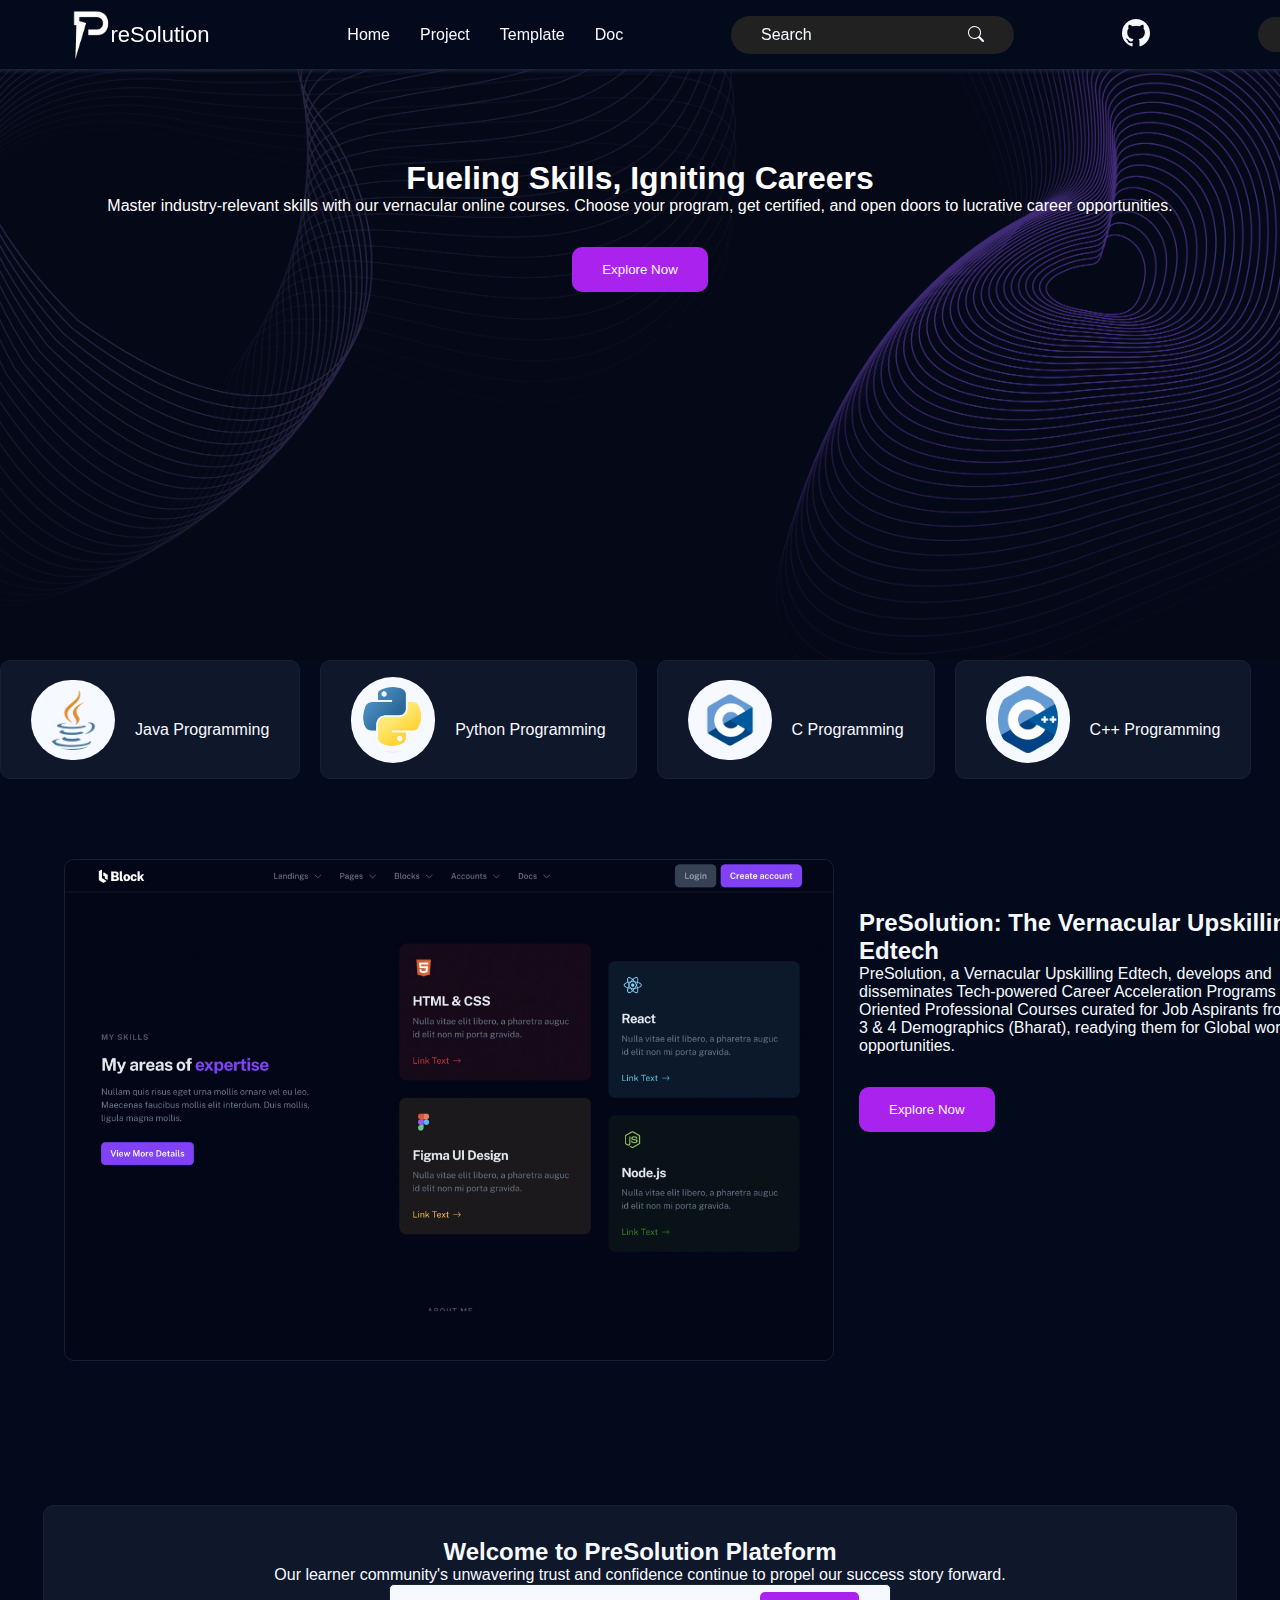
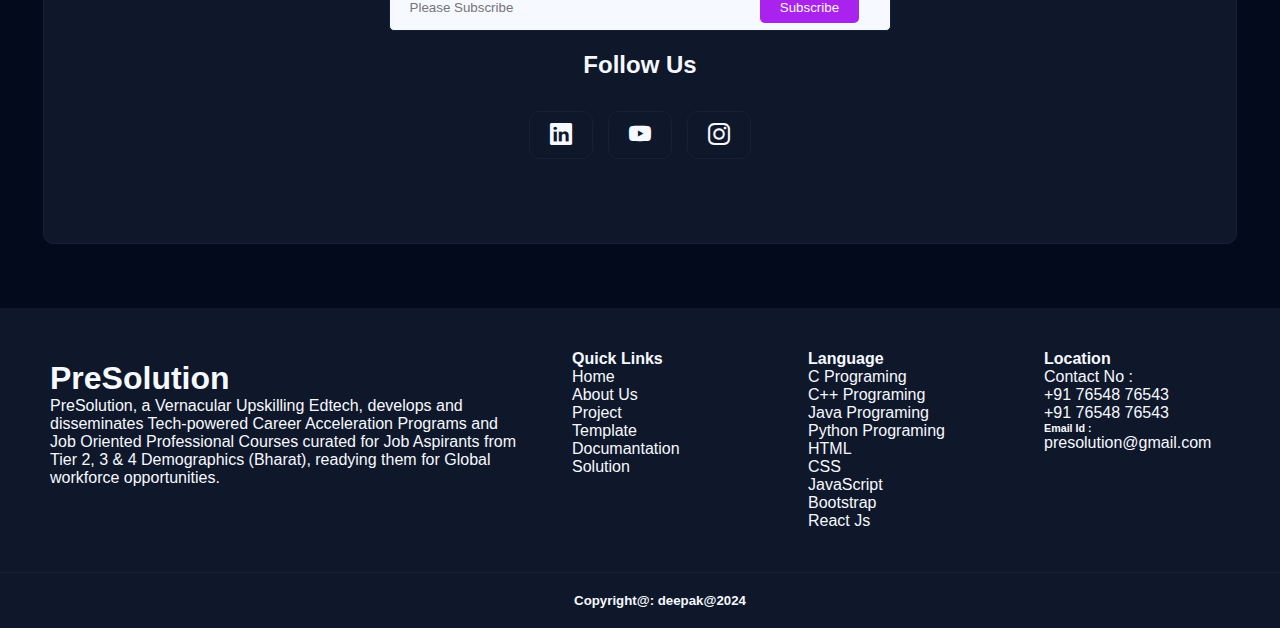
<file: index.html>
<!doctype html>
<html lang="en">
  <head>
    <meta charset="utf-8">
    <meta name="viewport" content="width=device-width, initial-scale=1">
    <title>Bootstrap demo</title>
    <link href="https://cdn.jsdelivr.net/npm/bootstrap@5.3.2/dist/css/bootstrap.min.css" rel="stylesheet" integrity="sha384-T3c6CoIi6uLrA9TneNEoa7RxnatzjcDSCmG1MXxSR1GAsXEV/Dwwykc2MPK8M2HN" crossorigin="anonymous">
    <link rel="stylesheet" href="https://cdn.jsdelivr.net/npm/bootstrap-icons@1.11.3/font/bootstrap-icons.min.css">
    <link rel="stylesheet" type="text/css" href="assets/css/style.css">
    <style>
      .home{
        background-image: url("herobg.png");
        background-repeat: no-repeat;
        background-size: cover;
        height: 500px;
      }
    </style>
  </head>
  <body>
    <header>
      <div class="logo"><img src="assets/images/logosm.png" width="100px"><span>reSolution</span></div>
      <nav class="navbar">
        <i class="bi bi-x close-btn btn"></i>
        <li><a href="#">Home</a></li>
        <li><a href="#">Project</a></li>
        <li><a href="#">Template</a></li>
        <li><a href="#">Doc</a></li>
      </nav>
      <div class="search-box">
        <input type="text" name="" placeholder="Search"><i class="bi bi-search search-icon"></i>
      </div>
      <div class="icon"><a href="https://github.com/deepak-mygit"><i class="bi bi-github"></i></i></a></div>
      <a href="login.html"><button type="button" class="loginbtn">Login</button></a>
      <div class="btn">
        <i class="bi bi-list menu-btn"></i>
      </div>
    </header>
    <div class="home">
      <h1>Fueling Skills, Igniting Careers</h1>
      <p>Master industry-relevant skills with our vernacular online courses. Choose your program, get certified, and open doors to lucrative career opportunities.</p>
      <div class="info-btn">
        <button type="btn">Explore Now</button>
      </div>
    </div>

    <div class="container mt-5">
      <div class="row">
        <div class="col-12">
          <div class="course-card col-3">
              <img src="assets/images/java.png" width="60px">
              <p>Java Programming</p>
          </div>
          <div class="course-card col-3">
              <img src="assets/images/python.png" width="60px">
              <p>Python Programming</p>
          </div>
          <div class="course-card col-3">
              <img src="assets/images/c.png" width="60px">
              <p>C Programming</p>
          </div>
          <div class="course-card col-3">
              <img src="assets/images/c++.png" width="60px">
              <p>C++ Programming</p>
          </div>
        </div>
            
      </div>
    </div>

    <div class="about">
        <img src="assets/images/about.jpg">
      <div class="content">  
        <h2>PreSolution: The Vernacular Upskilling Edtech</h2>
        <p>PreSolution, a Vernacular Upskilling Edtech, develops and disseminates Tech-powered Career Acceleration Programs and Job Oriented Professional Courses curated for Job Aspirants from Tier 2, 3 & 4 Demographics (Bharat), readying them for Global workforce opportunities.</p>
        <div class="info-btn">
          <button type="btn">Explore Now</button>
        </div>
      </div>
    </div>

    <div class="basic-info">
      <h2>Welcome to PreSolution Plateform</h2>
      <p>Our learner community's unwavering trust and confidence continue to propel our success story forward.</p>
      <div class="subscribe">
        <input type="text" name="" placeholder="Please Subscribe"><button>Subscribe</button>
      </div>
      <div class="follow">
        <h2>Follow Us</h2>
        <div class="link">
          <i class="bi bi-linkedin"></i>
          <i class="bi bi-youtube"></i>
          <i class="bi bi-instagram"></i>
        </div>
      </div>
    </div>

    <footer>
      <div class="container footer">
        <div class="box-info">
          <h1>PreSolution</h1>
          <p>PreSolution, a Vernacular Upskilling Edtech, develops and disseminates Tech-powered Career Acceleration Programs and Job Oriented Professional Courses curated for Job Aspirants from Tier 2, 3 & 4 Demographics (Bharat), readying them for Global workforce opportunities.</p>
        </div>
        <div class="box-link">
        <div class="box">
          <h4>Quick Links</h4>
          <li><a href="">Home</a></li>
          <li><a href="">About Us</a></li>
          <li><a href="">Project</a></li>
          <li><a href="">Template</a></li>
          <li><a href="">Documantation</a></li>
          <li><a href="">Solution</a></li>
        </div>
        <div class="box">
          <h4>Language</h4>
          <li><a href="">C Programing</a></li>
          <li><a href="">C++ Programing</a></li>
          <li><a href="">Java Programing</a></li>
          <li><a href="">Python Programing</a></li>
          <li><a href="">HTML</a></li>
          <li><a href="">CSS</a></li>
          <li><a href="">JavaScript</a></li>
          <li><a href="">Bootstrap</a></li>
          <li><a href="">React Js</a></li>
        </div>
        <div class="box">
          <h4>Location</h4>
          <p>Contact No :</p>
          <li>+91 76548 76543</li>
          <li>+91 76548 76543</li>

          <h6 class="mt-4">Email Id :</h6>
          <p>presolution@gmail.com</p>
        </div>
        </div>
      </div>
    </footer>
    <div class="bottom">
      <h5>Copyright@: deepak@2024</h5>
    </div>
    
    <script src="https://cdn.jsdelivr.net/npm/bootstrap@5.3.2/dist/js/bootstrap.bundle.min.js" integrity="sha384-C6RzsynM9kWDrMNeT87bh95OGNyZPhcTNXj1NW7RuBCsyN/o0jlpcV8Qyq46cDfL" crossorigin="anonymous"></script>
    <script type="text/javascript" src="assets/js/main.js"></script>
  </body>
</html>
</file>
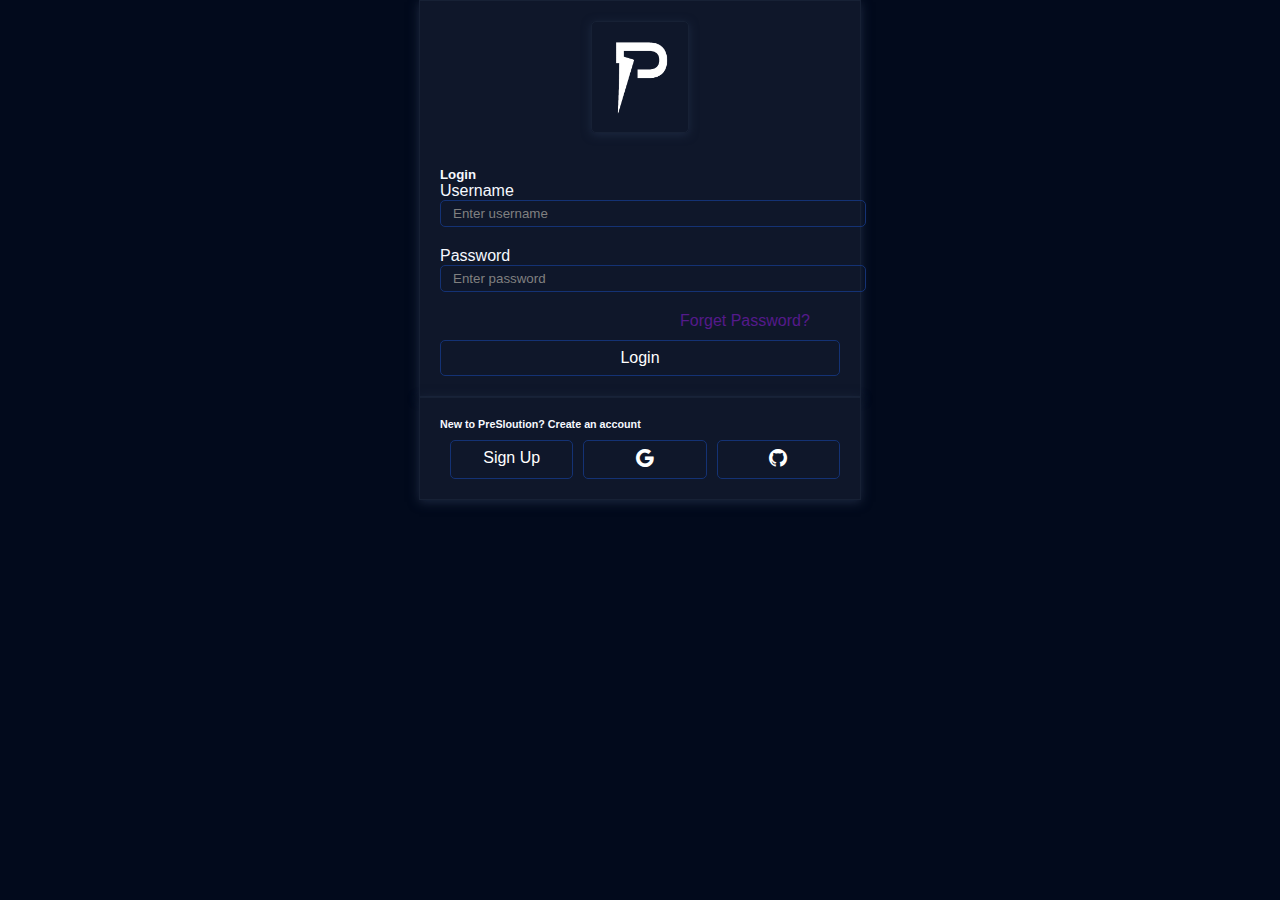
<file: login.html>
<!doctype html>
<html lang="en">
  <head>
    <meta charset="utf-8">
    <meta name="viewport" content="width=device-width, initial-scale=1">
    <title>Bootstrap demo</title>
    <link href="https://cdn.jsdelivr.net/npm/bootstrap@5.3.2/dist/css/bootstrap.min.css" rel="stylesheet" integrity="sha384-T3c6CoIi6uLrA9TneNEoa7RxnatzjcDSCmG1MXxSR1GAsXEV/Dwwykc2MPK8M2HN" crossorigin="anonymous">
    <link rel="stylesheet" href="https://cdn.jsdelivr.net/npm/bootstrap-icons@1.11.3/font/bootstrap-icons.min.css">
    <link rel="stylesheet" type="text/css" href="assets/css/style.css">
  </head>
  <body>
    <div class="container user-form card mt-5">
      <div class="user">
        <div class="box">
          <img src="assets/images/logosm.png" width="60px">
        </div>
      </div>
      <h5 class="text-center">Login</h5>
      <div>
        <form method="post">
          <div class="form-group">
            <label for="uname">Username</label>
            <input type="text" name="uname" placeholder="Enter username" >
          </div>
          <div class="form-group">
            <label for="password">Password</label>
            <input type="text" name="password" placeholder="Enter password" >
          </div>
          <a href="">Forget Password?</a>
          <div class="mt-3 logbtn">
            <a type="btn">Login</a>
          </div>
        </form>
      </div>
    </div>
    <div class="container user-form card mt-5">
      <h6 class="text-center">New to PreSloution? Create an account</h6>
      <div class="logbtn">
        <a href="signup.html" type="btn" class="log">Sign Up</a>
        <a type="btn" class="log"><i class="bi bi-google"></i></a>
        <a type="btn" class="log"><i class="bi bi-github"></i></a>
      </div>
    </div>
    
    <script src="https://cdn.jsdelivr.net/npm/bootstrap@5.3.2/dist/js/bootstrap.bundle.min.js" integrity="sha384-C6RzsynM9kWDrMNeT87bh95OGNyZPhcTNXj1NW7RuBCsyN/o0jlpcV8Qyq46cDfL" crossorigin="anonymous"></script>
    <script type="text/javascript" src="assets/js/main.js"></script>
  </body>
</html>
</file>
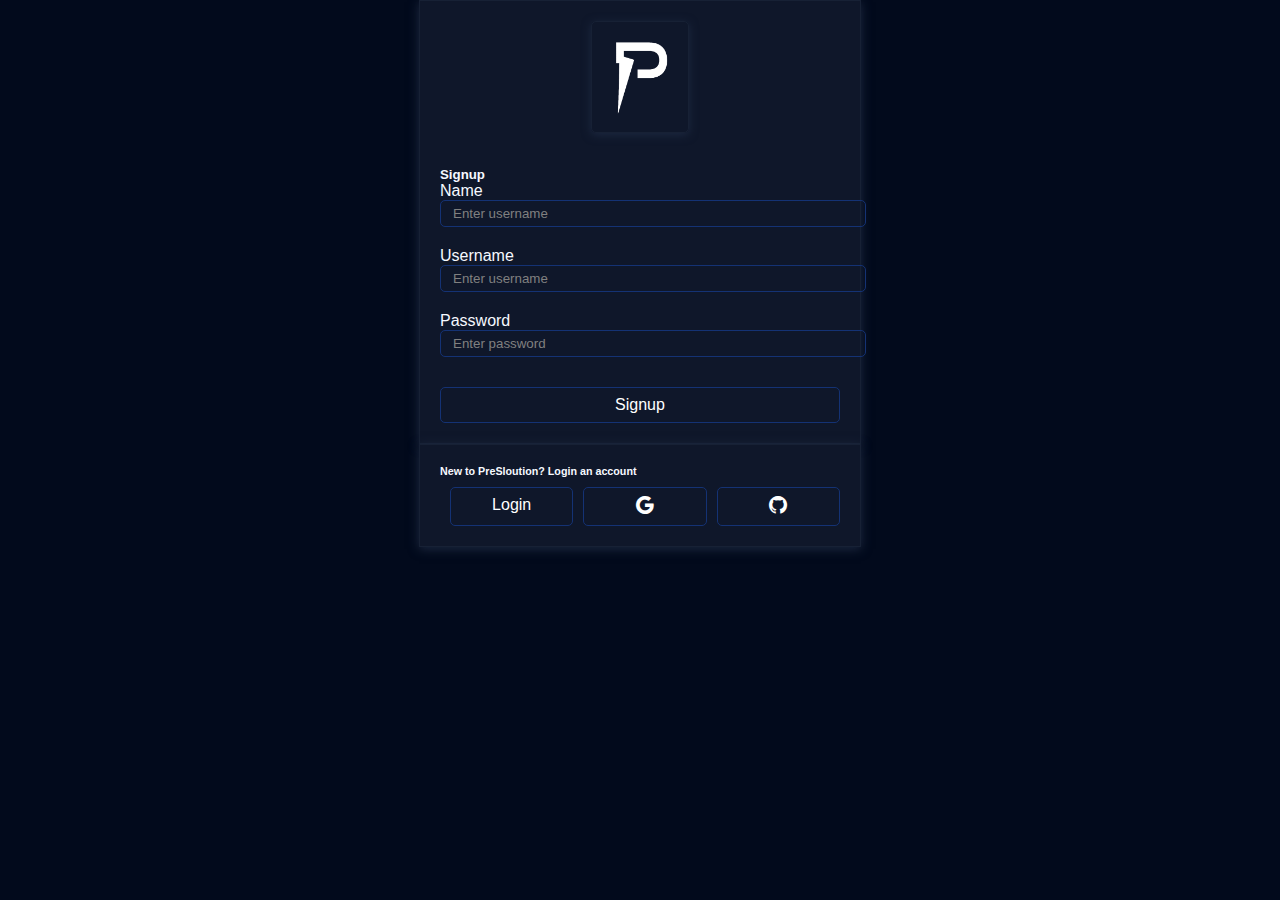
<file: signup.html>
<!doctype html>
<html lang="en">
  <head>
    <meta charset="utf-8">
    <meta name="viewport" content="width=device-width, initial-scale=1">
    <title>Bootstrap demo</title>
    <link href="https://cdn.jsdelivr.net/npm/bootstrap@5.3.2/dist/css/bootstrap.min.css" rel="stylesheet" integrity="sha384-T3c6CoIi6uLrA9TneNEoa7RxnatzjcDSCmG1MXxSR1GAsXEV/Dwwykc2MPK8M2HN" crossorigin="anonymous">
    <link rel="stylesheet" href="https://cdn.jsdelivr.net/npm/bootstrap-icons@1.11.3/font/bootstrap-icons.min.css">
    <link rel="stylesheet" type="text/css" href="assets/css/style.css">
  </head>
  <body>
    <div class="container user-form card mt-5">
      <div class="user">
        <div class="box">
          <img src="assets/images/logosm.png" width="60px">
        </div>
      </div>
      <h5 class="text-center">Signup</h5>
      <div>
        <form method="post">
          <div class="form-group">
            <label for="name">Name</label>
            <input type="text" name="name" placeholder="Enter username" >
          </div>
          <div class="form-group">
            <label for="uname">Username</label>
            <input type="text" name="uname" placeholder="Enter username" >
          </div>
          <div class="form-group">
            <label for="password">Password</label>
            <input type="text" name="password" placeholder="Enter password" >
          </div>
          <div class="mt-3 logbtn">
            <a type="btn">Signup</a>
          </div>
        </form>
      </div>
    </div>
    <div class="container user-form card mt-5">
      <h6 class="text-center">New to PreSloution? Login an account</h6>
      <div class="logbtn">
        <a href="login.html" type="btn" class="log">Login</a>
        <a href="#" type="btn" class="log"><i class="bi bi-google"></i></a>
        <a href="#" type="btn" class="log"><i class="bi bi-github"></i></a>
      </div>
    </div>
    
    <script src="https://cdn.jsdelivr.net/npm/bootstrap@5.3.2/dist/js/bootstrap.bundle.min.js" integrity="sha384-C6RzsynM9kWDrMNeT87bh95OGNyZPhcTNXj1NW7RuBCsyN/o0jlpcV8Qyq46cDfL" crossorigin="anonymous"></script>
    <script type="text/javascript" src="assets/js/main.js"></script>
  </body>
</html>
</file>
<file: assets/css/style.css>
*{
	margin: 0;
	padding: 0;
}
body{
  font-family: "Open Sans", sans-serif;
  background: #020a1c;
}
header{
	position: fixed;
	width: 100%;
	background:#020a1c;
	display: flex;
	justify-content: space-between;
	padding: 10px 5.5%;
	align-items: center;
	overflow: hidden;
	box-shadow: 0px 2px 4px rgb(29, 41, 65);
}
header .logo{
	align-items: center;
	display: flex;
	color: #fff;
	font-size: 22px;
}
header .logo img{
	width: 40px;
}
header .navbar{
	align-items: center;
	display: flex;
}
header .navbar li{
	list-style: none;
}
header .navbar li a{
	color:#f6f9ff;
	text-decoration: none;
	margin-left: 30px;
}
header .search-box{
	background: #222121;
	padding:10px 30px;
	border-radius: 50px;
}
header .search-box input{
	background: transparent;
	outline: none;
	border: none;
	color:#f6f9ff;
	font-family: sans-serif;
	font-size: 16px;
}
header .search-box input::placeholder{
	color:#f6f9ff;
}
header .search-icon{
	color:#f6f9ff;
}
header .search-box:hover{
	border: 1px solid #565457;
}

header .icon a{
	color:#f6f9ff;
	font-size: 28px;
	cursor: pointer;
}

header .loginbtn{
	background: #222121;
	padding:10px 30px;
	border-radius: 50px;
	border: none;
	color:#f6f9ff;
}
header .loginbtn:hover{
	border: 1px solid #565457;
}
.btn{
	color:#f6f9ff;
	font-size: 22px;
	display: none;
	outline: none;
	border: none;
}
.btn:hover{
	color: #f1f1f1;
}
@media(max-width:390px){
	header .logo span{
		display: none;
	}
}

@media(max-width:768px){
	header{
		padding: 10px 20px;
	}
	header .search-box{
		display: none;
	}
		header .btn{
		display: block;
	}
	
	header .navbar{
		position: fixed;
		flex-direction: column;
		min-width: 300px;
		height: 100vh;
		top: 0;
		right:-100%;
		background:#111827;
		align-items: flex-start;
		justify-content: start;
		padding:1rem 0px;
		transition: 0.6s;
	}
	header .navbar li a{
		display: block;
		margin: 1rem 15px;
	}
	header .navbar.active2{
		right: 0;
		transition: 0.9s;
	}

}

.home{
	padding: 10rem 10px 0px 10px;
  color: #fff;
  text-align: center;
}
.info-btn button{
	padding: 15px 30px;
	border: none;
	background:#aa22ee;
	margin-top: 2rem;
	border-radius: 10px;
	color:#f6f9ff;
}
.info-btn button:hover{
	background:#111827;
	box-shadow: 0px 2px 10px rgb(29, 41, 65);
  border: 1px solid #172135;
}

.col-12{
	display: flex;
	gap: 20px;
	margin: auto;
}

.course-card{
	display: flex;
	padding: 15px 30px;
	border: 1px solid #172135;
	align-items: center;
	border-radius: 10px;
	cursor: pointer;
	background: #0F172A;
}
.course-card img{
	padding: 10px 12px;
	border-radius: 50px;
	background:#f6f9ff;
}
.course-card p{
	color:#f6f9ff;
	padding-left: 20px;
	padding-top: 20px;
}
@media(max-width:768px){
	.col-12{
		display:inline-block;
	}
	.course-card{
		width: 80%;
		margin: auto;
		margin-bottom: 30px;
	}
}

.about{
	display: flex;
	width: 100%;
	margin: auto;
	color: #f6f9ff;
	padding:5rem 4rem;
	justify-content: space-between;
}
.about img{
	width:60%;
	height: 500px;
	border: 1px solid #172135;
	border-radius: 10px;
	cursor: pointer;
}
.about img:hover{
	box-shadow: 0px 2px 10px rgb(29, 41, 65);
}
.about .content{
	padding-left: 25px;
	align-items: center;
	padding-top: 50px;
}
@media(max-width:768px){
	.about{
		display: inline-block;
		width: 100%;
		padding:5rem 20px;
	}
	.about img{
		width: 100%;
		height: 100%;
		margin: auto;
		background-size: cover;
	}
}

.basic-info{
	width: 90%;
	margin: auto;
	border: 1px solid #172135;
  background: #0F172A;
  text-align: center;
  align-items: center;
  color:#f6f9ff;
  padding: 2rem 20px;
  margin:4rem auto;
  border-radius: 10px;
}
.basic-info .subscribe{
	width: 40%;
	margin: auto;
	background:#f6f9ff;
	align-items: center;
	border: 1px solid #172135;
	border-radius: 5px;
	padding: 5px 20px;
	display: flex;
}
.basic-info .subscribe input{
	width: 76%;
	padding: 10px 0px;
	border: none;
	outline: none;
	background: transparent;
}
.basic-info .subscribe button{
	padding: 8px 20px;
	border-radius: 5px;
	border: none;
	background:#aa22ee;
	color: #f6f9ff;
}
.follow{
	padding:20px;
}
.follow .link{
	display: flex;
	width: 20%;
	justify-content: space-between;
	margin:2rem auto;
}
.follow .link i{
	padding: 10px 20px;
	font-size: 22px;
	border: 1px solid #172135;
	border-radius: 10px;
}
.follow .link i:hover{
	box-shadow: 0px 2px 10px rgb(29, 41, 65);
}
@media(max-width:768px){
	.basic-info .subscribe{
		width: 100%;
		display: flex;
	}
	.follow .link{
		width: 70%;
		margin: 20px auto;
	}
}

footer{
	background: #0F172A;
	padding:2rem 30px;
	color: #f6f9ff;
}
.footer{
	display: flex;	
}
.footer .box-info{
	width:40%;
	padding: 20px;
}
.footer .box-link{
	width: 60%;
	display: flex;
}
.footer .box-link .box{
	width: 33%;
	padding:10px 30px;
}
.footer .box-link .box li{
	list-style: none;
}
.footer .box-link .box li a{
	text-decoration: none;
	color: #f6f9ff;
}
.footer .box-link .box li a:hover{
	text-decoration: underline;
	color: gray;
}
.bottom{
	color:#f6f9ff;
	text-align: center;
	padding: 20px;
	width: 100%;
	margin: auto;
	background: #0F172A;
	border-top: 1px solid #172135;
}
@media(max-width:768px){
	.footer{
	  display: inline-block;	   
  }
  .footer .box-info{
  	width: 100%;
  }
  .footer .box-link{
	  width: 100%;
	  display: inline-block;
  }
  .footer .box-link .box{
  	width: 100%;
  }
}
.user-form{
	width:400px;
	margin: auto;
	padding: 20px;
	background: #0F172A;
	border: 1px solid #172135;
	color:#f6f9ff;
	box-shadow: 0px 2px 10px rgb(29, 41, 65);
}
.user-form .form-group{
	padding-bottom: 20px;
}

.user-form .form-group input{
	background:transparent;
	border: 1px solid #143274;
	outline: none;
	width: 100%;
	padding: 5px 12px;
	border-radius: 5px;
	color:#f6f9ff;
}
.user-form a{
	text-decoration: none;
	padding-left:60%;
}
.user-form .logbtn a{
	width: 100%;
	padding: 8px;
	border-radius: 5px;
	border: 1px solid #143274;
	background: #0F172A;
	color: #fff;
}
.user-form .logbtn a:hover{
	background: #020a1c;
	border: none;
}
.user-form .form-group input::placeholder{
	color:gray;
}
.user-form .user{
	text-align: center;
	padding-bottom: 30px;
}
.user-form .user img{
	padding:18px;
	border: 1px solid #172135;
	border-radius: 5px;
	box-shadow: 0px 2px 10px rgb(29, 41, 65);
	cursor: pointer;
}
.user-form .logbtn{
	display: flex;
	margin-top: 10px;
	text-align: center;
}
.user-form .logbtn .log{
	margin-left: 10px;
}
.user-form .logbtn .log a{
	color: #fff;
	font-size: 14px;
}
.user-form .logbtn .log i{
	font-size: 18px;
}
.user-form .logbtn .log:hover{
	background: #020a1c;
	border: none;
}
@media(max-width:768px){
	.user-form{
		width:300px;
	}
	.user-form a{
		padding-left:48%;
	}	
}
</file>
